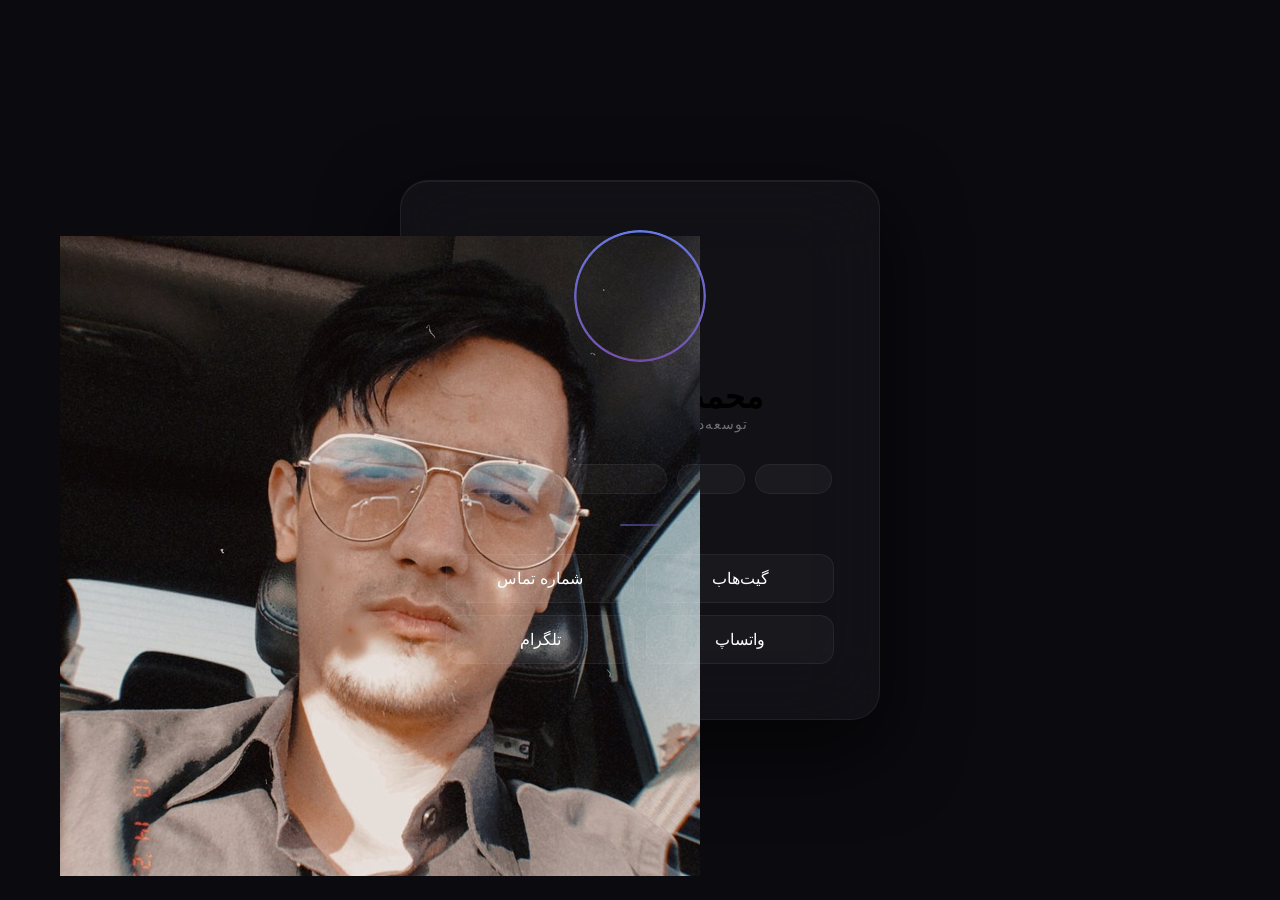
<file: index.html>
<!DOCTYPE html>
<html lang="fa" dir="rtl">
<head>
  <meta charset="UTF-8">
  <meta name="viewport" content="width=device-width, initial-scale=1.0">
  <title>محمد مهدی فرجی</title>
  <link rel="stylesheet" href="style.css">
  <link rel="icon" href="https://img.icons8.com/liquid-glass/24/source-code.png">
</head>
<body>

  <div class="particles" id="particles"></div>

  <div class="card">
    <div class="avatar-wrapper">
      <div class="avatar-ring"></div>
      <div class="avatar">
        <img src="1775455882078.jpg" alt="محمد مهدی فرجی">
      </div>
    </div>

    <h1>محمد مهدی فرجی</h1>
    <p class="subtitle">توسعه‌دهنده وردپرس و فرانت‌اند</p>

    <div class="skills">
      <span>HTML</span>
      <span>CSS</span>
      <span>JavaScript</span>
      <span>WordPress</span>
    </div>

    <div class="divider"></div>

    <div class="links">
      <a href="https://github.com/mohammadfj1382" target="_blank" rel="noopener">گیت‌هاب</a>
      <a href="tel:+989120988369" target="_blank" rel="noopener">شماره تماس</a>
      <a href="https://wa.me/989120988369" target="_blank" rel="noopener">واتساپ</a>
      <a href="https://t.me/Arya_fj666" target="_blank" rel="noopener">تلگرام</a>
    </div>
  </div>

</body>
</html>
</file>
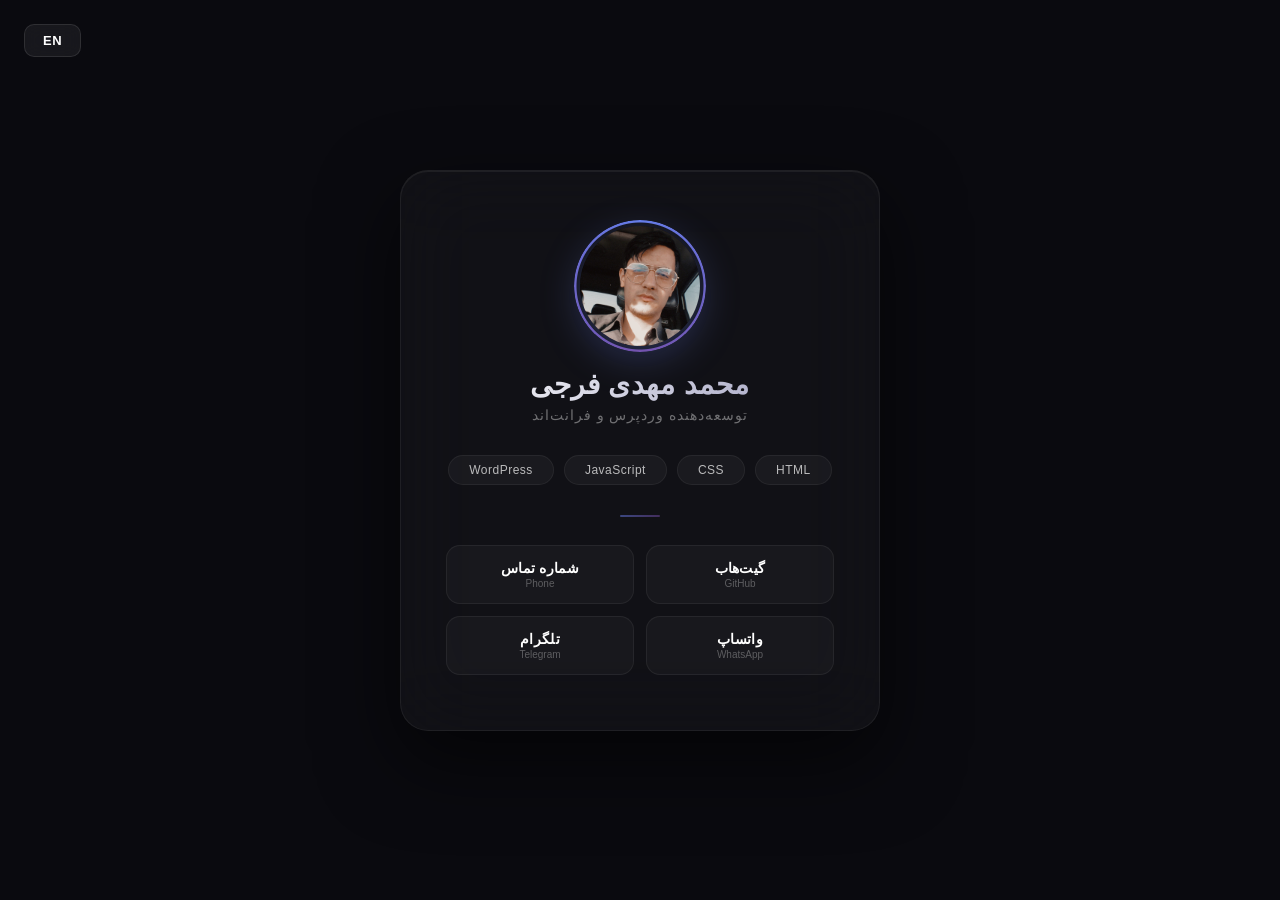
<file: plan.html>
<!DOCTYPE html>
<html lang="fa" dir="rtl">
<head>
  <meta charset="UTF-8">
  <meta name="viewport" content="width=device-width, initial-scale=1.0">
  <title>Mohammad Mehdi Faraji</title>
  <link rel="stylesheet" href="plan.css">
</head>
<body>

  <div class="particles" id="particles"></div>

  <button class="lang-toggle" id="langToggle">EN</button>

  <div class="card">
    <div class="avatar-wrapper">
      <div class="avatar-ring"></div>
      <div class="avatar">
        <img src="1775455882078.jpg" alt="Mohammad Mehdi Faraji">
      </div>
    </div>

    <h1 id="name">محمد مهدی فرجی</h1>
    <p class="subtitle" id="subtitle">توسعه‌دهنده وردپرس و فرانت‌اند</p>

    <div class="skills" id="skills">
      <span>HTML</span>
      <span>CSS</span>
      <span>JavaScript</span>
      <span>WordPress</span>
    </div>

    <div class="divider"></div>

    <div class="links">
      <a href="https://github.com/mohammadfj1382" target="_blank" rel="noopener">
        <span id="link1">گیت‌هاب</span>
        <small>GitHub</small>
      </a>
      <a href="tel:+989120988369" target="_blank" rel="noopener">
        <span id="link2">شماره تماس</span>
        <small>Phone</small>
      </a>
      <a href="https://wa.me/989120988369" target="_blank" rel="noopener">
        <span id="link3">واتساپ</span>
        <small>WhatsApp</small>
      </a>
      <a href="https://t.me/Arya_fj666" target="_blank" rel="noopener">
        <span id="link4">تلگرام</span>
        <small>Telegram</small>
      </a>
    </div>
  </div>

  <!-- <script src="script.js"></script> -->
</body>
</html>
</file>
<file: style.css>
* {
  margin: 0;
  padding: 0;
  box-sizing: border-box;
}

body {
  font-family: 'Segoe UI', Tahoma, Geneva, Verdana, sans-serif;
  background: #0a0a0f;
  min-height: 100vh;
  display: flex;
  justify-content: center;
  align-items: center;
  padding: 20px;
  overflow-x: hidden;
}

/* ── particles ── */
.particles {
  position: fixed;
  inset: 0;
  pointer-events: none;
  z-index: 0;
  overflow: hidden;
}

.particle {
  position: absolute;
  width: 3px;
  height: 3px;
  background: rgba(255, 255, 255, 0.3);
  border-radius: 50%;
  animation: float linear infinite;
}

@keyframes float {
  0% { transform: translateY(100vh) scale(0); opacity: 0; }
  10% { opacity: 1; }
  90% { opacity: 1; }
  100% { transform: translateY(-10vh) scale(1); opacity: 0; }
}

/* ── lang toggle ── */
.lang-toggle {
  position: fixed;
  top: 24px;
  inset-inline-end: 24px;
  z-index: 10;
  background: rgba(255, 255, 255, 0.06);
  border: 1px solid rgba(255, 255, 255, 0.1);
  color: #fff;
  font-size: 13px;
  font-weight: 700;
  padding: 8px 18px;
  border-radius: 10px;
  cursor: pointer;
  transition: all 0.3s ease;
  letter-spacing: 0.5px;
  backdrop-filter: blur(10px);
  -webkit-backdrop-filter: blur(10px);
}

.lang-toggle:hover {
  background: linear-gradient(135deg, #667eea, #764ba2);
  border-color: transparent;
  transform: translateY(-2px);
  box-shadow: 0 8px 25px rgba(102, 126, 234, 0.3);
}

/* ── card ── */
.card {
  position: relative;
  z-index: 1;
  background: rgba(255, 255, 255, 0.03);
  backdrop-filter: blur(40px);
  -webkit-backdrop-filter: blur(40px);
  border: 1px solid rgba(255, 255, 255, 0.06);
  border-radius: 28px;
  padding: 55px 45px;
  text-align: center;
  max-width: 480px;
  width: 100%;
  box-shadow: 0 30px 80px rgba(0, 0, 0, 0.6), inset 0 1px 0 rgba(255, 255, 255, 0.06);
  opacity: 0;
  transform: translateY(30px);
  animation: fadeIn 1s ease forwards;
}

@keyframes fadeIn {
  to { opacity: 1; transform: translateY(0); }
}

/* ── avatar ── */
.avatar-wrapper {
  position: relative;
  width: 120px;
  height: 120px;
  margin: 0 auto 22px;
}

.avatar-ring {
  position: absolute;
  inset: -6px;
  border-radius: 50%;
  background: conic-gradient(#667eea, #764ba2, #667eea);
  animation: spin 4s linear infinite;
  mask: radial-gradient(farthest-side, transparent calc(100% - 3px), #000 calc(100% - 2px));
  -webkit-mask: radial-gradient(farthest-side, transparent calc(100% - 3px), #000 calc(100% - 2px));
}

@keyframes spin {
  to { transform: rotate(360deg); }
}

.avatar {
  width: 100%;
  height: 100%;
  border-radius: 50%;
  font-size: 14px;
  margin-bottom: 28px;
}

.skills-label {
  color: rgba(255, 255, 255, 0.3);
  font-size: 12px;
  margin-bottom: 10px;
  display: flex;
  align-items: center;
  justify-content: center;
  gap: 6px;
}

/* ── skills ── */
.skills {
  display: flex;
  justify-content: center;
  letter-spacing: 0.5px;
  margin-bottom: 6px;
  background: linear-gradient(135deg, #fff, #a0a0c0);
  -webkit-background-clip: text;
  -webkit-text-fill-color: transparent;
  background-clip: text;
}

.subtitle {
  color: rgba(255, 255, 255, 0.4);
  font-size: 14px;
  letter-spacing: 1px;
  margin-bottom: 28px;
  min-height: 20px;
}

/* ── skills ── */
.skills {
  display: flex;
  justify-content: center;
  flex-wrap: wrap;
  gap: 10px;
  margin-bottom: 30px;
}

.skills span {
  background: rgba(255, 255, 255, 0.04);
  color: rgba(255, 255, 255, 0.7);
  padding: 7px 20px;
  border-radius: 20px;
  font-size: 12px;
  letter-spacing: 0.5px;
  border: 1px solid rgba(255, 255, 255, 0.06);
  transition: all 0.4s ease;
  position: relative;
  overflow: hidden;
}

.skills span::before {
  content: '';
  position: absolute;
  inset: 0;
  background: linear-gradient(135deg, rgba(102, 126, 234, 0.2), rgba(118, 75, 162, 0.2));
  opacity: 0;
  transition: opacity 0.4s ease;
  border-radius: inherit;
}

.skills span:hover {
  border-color: rgba(102, 126, 234, 0.3);
  transform: translateY(-2px);
  box-shadow: 0 6px 20px rgba(102, 126, 234, 0.15);
}

.skills span:hover::before {
  opacity: 1;
}

/* ── divider ── */
.divider {
  width: 40px;
  height: 2px;
  background: linear-gradient(90deg, #667eea, #764ba2);
  border-radius: 2px;
  margin: 0 auto 28px;
  opacity: 0.5;
}

/* ── links ── */
.links {
  display: grid;
  grid-template-columns: 1fr 1fr;
  gap: 12px;
}

.links a {
  position: relative;
  background: rgba(255, 255, 255, 0.03);
  color: #fff;
  text-decoration: none;
  padding: 14px 16px;
  border-radius: 14px;
  transition: all 0.4s cubic-bezier(0.175, 0.885, 0.32, 1.275);
  border: 1px solid rgba(255, 255, 255, 0.06);
  overflow: hidden;
}

.links a::before {
  content: '';
  position: absolute;
  inset: 0;
  background: linear-gradient(135deg, #667eea, #764ba2);
  opacity: 0;
  transition: opacity 0.4s ease;
  border-radius: inherit;
}

.links a span {
  position: relative;
  z-index: 1;
  display: block;
  font-size: 14px;
  font-weight: 600;
  letter-spacing: 0.3px;
}

.links a small {
  position: relative;
  z-index: 1;
  display: block;
  font-size: 10px;
  color: rgba(255, 255, 255, 0.3);
  margin-top: 2px;
  transition: color 0.4s ease;
}

.links a:hover {
  transform: translateY(-4px) scale(1.02);
  border-color: transparent;
  box-shadow: 0 12px 35px rgba(102, 126, 234, 0.3);
}

.links a:hover::before {
  opacity: 1;
}

.links a:hover small {
  color: rgba(255, 255, 255, 0.6);
}

.links a:active {
  transform: scale(0.96);
}
</file>
<file: plan.css>
* {
  margin: 0;
  padding: 0;
  box-sizing: border-box;
}

body {
  font-family: 'Segoe UI', Tahoma, Geneva, Verdana, sans-serif;
  background: #0a0a0f;
  min-height: 100vh;
  display: flex;
  justify-content: center;
  align-items: center;
  padding: 20px;
  overflow-x: hidden;
}

/* ── particles ── */
.particles {
  position: fixed;
  inset: 0;
  pointer-events: none;
  z-index: 0;
  overflow: hidden;
}

.particle {
  position: absolute;
  width: 3px;
  height: 3px;
  background: rgba(255, 255, 255, 0.3);
  border-radius: 50%;
  animation: float linear infinite;
}

@keyframes float {
  0% { transform: translateY(100vh) scale(0); opacity: 0; }
  10% { opacity: 1; }
  90% { opacity: 1; }
  100% { transform: translateY(-10vh) scale(1); opacity: 0; }
}

/* ── lang toggle ── */
.lang-toggle {
  position: fixed;
  top: 24px;
  inset-inline-end: 24px;
  z-index: 10;
  background: rgba(255, 255, 255, 0.06);
  border: 1px solid rgba(255, 255, 255, 0.1);
  color: #fff;
  font-size: 13px;
  font-weight: 700;
  padding: 8px 18px;
  border-radius: 10px;
  cursor: pointer;
  transition: all 0.3s ease;
  letter-spacing: 0.5px;
  backdrop-filter: blur(10px);
  -webkit-backdrop-filter: blur(10px);
}

.lang-toggle:hover {
  background: linear-gradient(135deg, #667eea, #764ba2);
  border-color: transparent;
  transform: translateY(-2px);
  box-shadow: 0 8px 25px rgba(102, 126, 234, 0.3);
}

/* ── card ── */
.card {
  position: relative;
  z-index: 1;
  background: rgba(255, 255, 255, 0.03);
  backdrop-filter: blur(40px);
  -webkit-backdrop-filter: blur(40px);
  border: 1px solid rgba(255, 255, 255, 0.06);
  border-radius: 28px;
  padding: 55px 45px;
  text-align: center;
  max-width: 480px;
  width: 100%;
  box-shadow: 0 30px 80px rgba(0, 0, 0, 0.6), inset 0 1px 0 rgba(255, 255, 255, 0.06);
  opacity: 0;
  transform: translateY(30px);
  animation: fadeIn 1s ease forwards;
}

@keyframes fadeIn {
  to { opacity: 1; transform: translateY(0); }
}

/* ── avatar ── */
.avatar-wrapper {
  position: relative;
  width: 120px;
  height: 120px;
  margin: 0 auto 22px;
}

.avatar-ring {
  position: absolute;
  inset: -6px;
  border-radius: 50%;
  background: conic-gradient(#667eea, #764ba2, #667eea);
  animation: spin 4s linear infinite;
  mask: radial-gradient(farthest-side, transparent calc(100% - 3px), #000 calc(100% - 2px));
  -webkit-mask: radial-gradient(farthest-side, transparent calc(100% - 3px), #000 calc(100% - 2px));
}

@keyframes spin {
  to { transform: rotate(360deg); }
}

.avatar {
  width: 100%;
  height: 100%;
  border-radius: 50%;
  overflow: hidden;
  position: relative;
  z-index: 1;
  box-shadow: 0 10px 40px rgba(102, 126, 234, 0.3);
}

.avatar img {
  width: 100%;
  height: 100%;
  object-fit: cover;
  display: block;
}

/* ── typography ── */
h1 {
  color: #fff;
  font-size: 28px;
  font-weight: 700;
  letter-spacing: 0.5px;
  margin-bottom: 6px;
  background: linear-gradient(135deg, #fff, #a0a0c0);
  -webkit-background-clip: text;
  -webkit-text-fill-color: transparent;
  background-clip: text;
}

.subtitle {
  color: rgba(255, 255, 255, 0.4);
  font-size: 14px;
  letter-spacing: 1px;
  margin-bottom: 28px;
  min-height: 20px;
}

/* ── skills ── */
.skills {
  display: flex;
  justify-content: center;
  flex-wrap: wrap;
  gap: 10px;
  margin-bottom: 30px;
}

.skills span {
  background: rgba(255, 255, 255, 0.04);
  color: rgba(255, 255, 255, 0.7);
  padding: 7px 20px;
  border-radius: 20px;
  font-size: 12px;
  letter-spacing: 0.5px;
  border: 1px solid rgba(255, 255, 255, 0.06);
  transition: all 0.4s ease;
  position: relative;
  overflow: hidden;
}

.skills span::before {
  content: '';
  position: absolute;
  inset: 0;
  background: linear-gradient(135deg, rgba(102, 126, 234, 0.2), rgba(118, 75, 162, 0.2));
  opacity: 0;
  transition: opacity 0.4s ease;
  border-radius: inherit;
}

.skills span:hover {
  border-color: rgba(102, 126, 234, 0.3);
  transform: translateY(-2px);
  box-shadow: 0 6px 20px rgba(102, 126, 234, 0.15);
}

.skills span:hover::before {
  opacity: 1;
}

/* ── divider ── */
.divider {
  width: 40px;
  height: 2px;
  background: linear-gradient(90deg, #667eea, #764ba2);
  border-radius: 2px;
  margin: 0 auto 28px;
  opacity: 0.5;
}

/* ── links ── */
.links {
  display: grid;
  grid-template-columns: 1fr 1fr;
  gap: 12px;
}

.links a {
  position: relative;
  background: rgba(255, 255, 255, 0.03);
  color: #fff;
  text-decoration: none;
  padding: 14px 16px;
  border-radius: 14px;
  transition: all 0.4s cubic-bezier(0.175, 0.885, 0.32, 1.275);
  border: 1px solid rgba(255, 255, 255, 0.06);
  overflow: hidden;
}

.links a::before {
  content: '';
  position: absolute;
  inset: 0;
  background: linear-gradient(135deg, #667eea, #764ba2);
  opacity: 0;
  transition: opacity 0.4s ease;
  border-radius: inherit;
}

.links a span {
  position: relative;
  z-index: 1;
  display: block;
  font-size: 14px;
  font-weight: 600;
  letter-spacing: 0.3px;
}

.links a small {
  position: relative;
  z-index: 1;
  display: block;
  font-size: 10px;
  color: rgba(255, 255, 255, 0.3);
  margin-top: 2px;
  transition: color 0.4s ease;
}

.links a:hover {
  transform: translateY(-4px) scale(1.02);
  border-color: transparent;
  box-shadow: 0 12px 35px rgba(102, 126, 234, 0.3);
}

.links a:hover::before {
  opacity: 1;
}

.links a:hover small {
  color: rgba(255, 255, 255, 0.6);
}

.links a:active {
  transform: scale(0.96);
}
</file>
